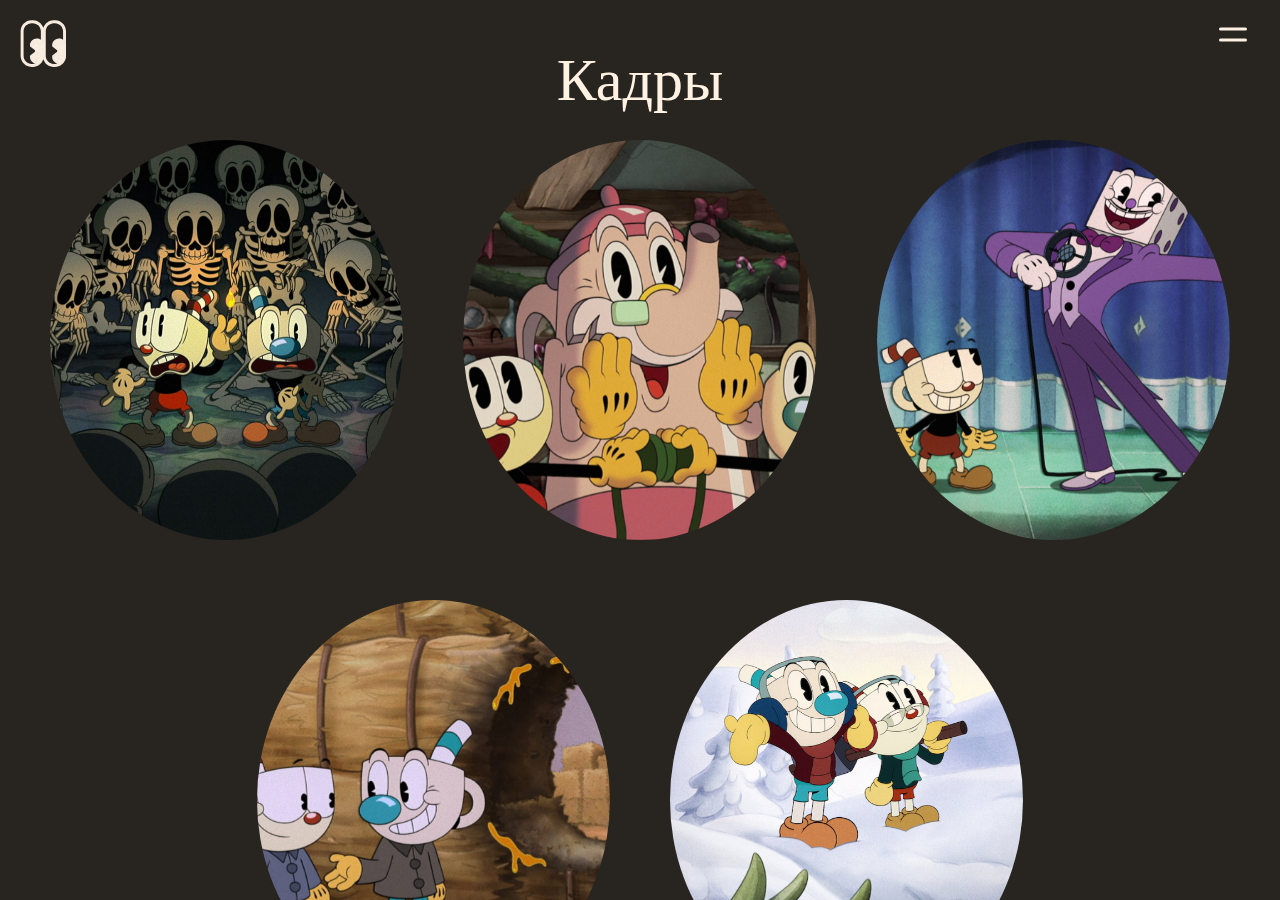
<file: gallery.html>
<!DOCTYPE html>
<html lang="en">

<head>
    <meta charset="UTF-8">
    <meta http-equiv="X-UA-Compatible" content="IE=edge">
    <meta name="viewport" content="width=device-width, initial-scale=1.0">
    <link href="https://fonts.googleapis.com/css2?family=Lato:wght@400;700&display=swap" rel="stylesheet" />
    <link rel="icon" type="image/x-icon" href="/images/favicon.png">
    <link rel="preconnect" href="https://fonts.gstatic.com" crossorigin>
    <link href="https://fonts.googleapis.com/css2?family=Syne:wght@400;800&display=swap" rel="stylesheet">
    <link rel="stylesheet" href="https://cdn.jsdelivr.net/npm/@fancyapps/ui/dist/fancybox.css" />
    <link rel="stylesheet" href="./css/normalize.css">
    <link rel="stylesheet" href="./css/header.css">
    <link rel="stylesheet" href="./css/main.css">
    <link rel="stylesheet" href="./css/style.css" />
    <link rel="stylesheet" href="./css/gallery.css">
    <title>Кадры</title>
</head>

<body>
    <div class="main_container">
        <header class="header_block">
            <div id="overlay">
                <a href="intro.html">Интро</a>
                <a href="characters.html">Персонажи</a>
                <a href="gallery.html">Кадры</a>
                <a href="game.html">Игра</a>
            </div>
            <div class="nav site_container">
                <div class="logo">
                    <a href="./index.html" class="logo">
                        <img src="./images/logoL.svg" alt="" class="logo-image" />
                    </a>
                </div>
                <div id="hamburger">
                    <div></div>
                </div>
            </div>
        </header>
        <div class="site_content_container">
            <section class="section_block_gal">
                <div class="wrapp">

                    <div class="mainTitleGal">Кадры</div>

                    <ul class="gallery">
                        <li class="gallery__item" data-fancybox="gallery" data-src="./images/gallery/1.jpeg">
                            <img src="./images/gallery/1.jpeg" alt="1" class="gallery__img">
                            <span class="zoom">zoom</span>
                            <div class="zoom"></div>
                        </li>
                        <li class="gallery__item" data-fancybox="gallery" data-src="./images/gallery/2.png">
                            <img src="./images/gallery/2.png" alt="2" class="gallery__img">
                            <span class="zoom">zoom</span>
                        </li>
                        <li class="gallery__item" data-fancybox="gallery" data-src="./images/gallery/3.jpg">
                            <img src="./images/gallery/3.jpg" alt="3" class="gallery__img">
                            <span class="zoom">zoom</span>
                        </li>
                        <li class="gallery__item" data-fancybox="gallery" data-src="./images/gallery/4.jpg">
                            <img src="./images/gallery/4.jpg" alt="4" class="gallery__img">
                            <span class="zoom">zoom</span>
                        </li>
                        <li class="gallery__item" data-fancybox="gallery" data-src="./images/gallery/5.jpg">
                            <img src="./images/gallery/5.jpg" alt="5" class="gallery__img">
                            <span class="zoom">zoom</span>
                        </li>
                    </ul>

                </div>
                <!-- </section> -->
        </div>
    </div>
    <script src="https://cdn.jsdelivr.net/npm/@fancyapps/ui@4.0/dist/fancybox.umd.js"></script>
    <script src="./js/gallery.js"></script>
    <script src="./js/app.js"></script>
</body>

</html>
</file>
<file: css/header.css>
/* header style start */
header {
    width: 100vw;
    position: fixed;
    z-index: 1;
    cursor: url(/images/cursor.jpg);
  }
  
/* .header_block{
  position: relative;
} */

  .logo-image {
    padding-top: 20px;
    width: 3rem;
    margin-inline: auto;
  }
  
  .logo,
  .content {
    color: #000000;
  }
  
  .nav {
    width: 100%;
    display: flex;
    justify-content: space-between;
    align-items: center;
    position: sticky;
    top: 0;
    z-index: 3;
    padding-top: 10px;
  }
  
  
  #hamburger {
    opacity: 1;
    cursor: pointer;
    transition: opacity 0.25s linear;
    width: clamp(1.5rem, 2vw + 1.1rem, 6rem);
    height: clamp(2rem, 1.4vw + 1.7rem, 5rem);
    display: flex;
    align-items: center;
  }
  
  #hamburger:hover {
    opacity: 1;
  }
  
  #hamburger div:after,
  #hamburger div:before {
    background-color: var(--main-light-color);
    border-radius: 10px;
    width: clamp(1.5rem, 1vw + 1.1rem, 6rem);
    height: clamp(0.2rem, 0vw + 0.1rem, 0.8rem);
    transition: all 0.15s linear;
  }
  
  #hamburger div:before,
  #hamburger div:after {
    content: "";
    position: absolute;
  }
  
  #hamburger div:before {
    transform: translateY(-200%);
  }
  
  #hamburger div:after {
    transform: translateY(200%);
  }
  
  #hamburger.open div {
    background: transparent;
  }
  
  #hamburger.open div:before {
    transform: rotate(45deg);
  }
  
  #hamburger.open div:after {
    transform: rotate(-45deg);
  }
  
  #overlay {
    position: fixed;
    width: 100%;
    height: 100vh;
    background-color: var(--main-bright-color);
    z-index: 1;
    transform: translateY(-100vh);
    transition: all 0.5s ease-in-out;
    display: flex;
    flex-direction: column;
    justify-content: center;
    align-items: center;
  }
  
  #overlay.menu {
    transform: translateY(0%);
  }
  
  #overlay a {
    font-family: 'Cuphead Memphis';
    text-decoration: none;
    color: var(--main-light-color);
    font-size: clamp(1rem, 4.1vw + 0.2rem, 10rem);
    margin: 2%;
    opacity: 0.5;
    transition: opacity 0.2s linear;
  }
  
  #overlay a:hover {
    opacity: 1;
  }

.maname{
  font-size: 15px;
  bottom: 5%;
  position: absolute;
  color: var(--main-dark-color);
}

  /* header style end */
  

  @media (max-width: 1920px) {
    .maname{
      font-size: 25px;
    }
  }

  @media (max-width: 1600px) {
    .logo-image {
      width: 3.3rem;
    }
    .maname{
      font-size: 20px;
    }
  }

  @media (max-width: 1200px) {
    #overlay a {
      font-size: clamp(1rem, 4.5vw + 0.2rem, 10rem);
    }
    .logo-image {
      width: 3rem;
    }
    .maname{
      font-size: 18px;
    }
  }

  @media (max-width: 1000px) {
    #overlay a {
      font-size: clamp(1rem, 5.1vw + 0.2rem, 10rem);
    }
  }

  @media (max-width: 768px) {
    #overlay a {
      font-size: clamp(1rem, 6.5vw + 0.2rem, 10rem);
    }
    .maname{
      font-size: 20px;
    }
  }

  @media (max-width: 480px) {
    #overlay a {
      font-size: clamp(1rem, 7vw + 0.2rem, 10rem);
    }
  }
</file>
<file: css/main.css>
:root{
    --main-light-color: #FFF2E3;
    --main-dark-color: #282520;
    --main-bright-color: #D86050;
  }

/* @font-face {
  font-family: 'Cuphead Memphis';
  src: url('../fonts/cupheadmemphis_medium.ttf') format("ttf");
  font-weight: normal;
} */
@font-face {
  font-family: 'Cuphead Memphis';
  src: url('../fonts/font.ttf') format("otf");
  font-weight: normal;
}
@font-face {
  font-family: 'Alegreya SC';
  src: url('../fonts/AlegreyaSC-BoldItalic.ttf') format("ttf");
  font-weight: bold;
  font-style: italic;
}
@font-face {
  font-family: 'AlegreyaSans SC';
  src: url('../fonts/AlegreyaSC-Regular.ttf') format("ttf");
  font-weight: normal;
}
@font-face {
  font-family: 'Object Sans';
  src: url('../fonts/ObjectSans-Heavy.otf') format("otf");
  font-weight: bold;
}
@font-face {
  font-family: 'Object Sans';
  src: url('../fonts/ObjectSans-Regular.otf') format("otf");
  font-weight: normal;
}

body{
  font-family: 'Object Sans';
  font-weight: normal;
}

.site_container{
  width: 100%;
  padding: 0 20px;
}
/* 
  .tracker {
    position: fixed;
    z-index: 9999;
    transform: translate(-50%, -50%);
    width: 4rem;
    height: 4rem;
    border-radius: 50%;
    border: 1px solid #d8d8d8;
    pointer-events: none;
    mix-blend-mode: difference;
    opacity: 0;
    transition: top 0.075s, left 0.075s, opacity 0.5s;
  } */
</file>
<file: css/style.css>
* {
    margin: 0;
    padding: 0;
    box-sizing: border-box;
  }
  
  body {
    font-family: 'Object Sans';
    font-weight: normal;
    overflow-x: hidden;
    overflow-y: hidden;
    color: var(--main-light-color);
    background-color: #000;
  }
.header_block{
  z-index: 10;
}
.main{
    align-items: center;
    z-index: 1;
    background-image: url(/images/mainBg.jpg);
    background-repeat: no-repeat;
    background-size: cover;
    background-position: center;
}

  .main_content{
    position:relative;
    margin: 0 auto;
    padding-top: 160px;
    height: 100vh;
    /* margin-top: 140px; */
    text-align: center;
    align-items: center;
  }

  .mainTitles{
    position: relative;
  }
  .mainTitle1,.mainTitle2,  .mainTitle3{
    opacity: 0;
    animation-name: show;
    animation-duration: 5s; 
    animation-fill-mode: forwards;
  }
  
  .mainTitle1{
    font-family: 'Cuphead Memphis';
    font-size: 30px; 
  }
  .mainTitle2{
  font-family: 'Alegreya SC';
    font-weight: bold;
    font-style: italic;
    font-size: 100px;
    margin-top: 10px;
  }

  .mainTitleGal{
    font-family: 'Cuphead Memphis';
    display: flex;
    align-items: center;
    justify-content: center;
    font-weight: normal; 
    font-size: 60px; 
    align-items: center;
    padding-bottom: 30px;

}

  .mainTitle3{
    font-family: 'Cuphead Memphis';
    color: var(--main-bright-color);
    font-size: 18px;
    margin: 0 auto;
    display: flex;
    align-items: center;
  justify-content: center;
    position: absolute;
    bottom: 7%;
    width: 100%;
  }

  .cartoonInfo{
    padding: 0 200px;
    white-space: nowrap;
    display: flex;
    justify-content: center;
	  font-size: 0;
    margin-top: 80px;
    animation-name: show;
    animation-duration: 8s; 
    transform: translateY(-10%);
    animation-fill-mode: forwards;
  }

  .info_item {
    white-space: normal;	
    display: inline-block;
    width: 30%;
    vertical-align: top;
    color: var(--main-light-color);
    /* margin-right: 5%; */
    font-size: 14px;
  }
  /* .cartoonInfo .info_item:last-child {
    margin-right: 0 ;
  } */

  .info_item_title{
    font-family: 'AlegreyaSans SC';
    font-weight: normal;
    font-size: 20px;
    margin-bottom: 20px;
  }

  .info_item_content{
    font-family: 'AlegreyaSans SC';
    font-weight: bold;
    font-style: italic;
    font-size: 20px;
  }

  @keyframes show {
    from {opacity: 0;} 
    to {opacity: 1;
      transform: translateY(0);}
    }

/* image anim */
/* canvas {
  width: 100vw;
  height: 100vh;
  object-fit: cover;
} */
.about_text{
    color: var(--main-light-color);
    font-size: 20px;
    text-align: center;
    font-family: 'Cuphead Memphis';
    margin: 0 auto;
    font-size: 30px;
    padding-top: 270px;
}

.section_block{
  height: 100vh;
  overflow-x: hidden;
  overflow-y: hidden;
} 

.secondSect{
  overflow-x: hidden;
  overflow-y: hidden;
  position: relative;
  background-image: url(/images/try1.jpg);
  background-repeat: no-repeat;
  background-size: cover;
  background-position: center;
}
.stickEyes{
  position: relative;
  transform: translate(-0%, 0%);
  /* background-position: center; */
  top: -130%;
  left: -100%;
  right: 900%;
  width: 200%;

}

.thirdSect{
  position: relative;
  padding-top: 60px;
  /* background-color: var(--main-dark-color); */
  /* margin-top: 100px; */
}


.trailer_vid{
  z-index: 10;
  height: 80vh;
  border-radius: 20px;
}

.video_title{
  font-family: 'Cuphead Memphis';
  font-size: 20px;
}

.video_gallery_wrapper{
  white-space: nowrap;
  display: flex;
}

.video_gallery{
  vertical-align: middle;
  display: flex;
  margin: 0 auto; 
}

.video_item {
  white-space: normal;	
}

.site_content_container{
  height: 100vh;
  overflow-y: scroll;
  scroll-snap-type: y mandatory;
}

.section_block {
  scroll-snap-align: start;
  height: 100vh;
}


.about_game_wrapper{
  width: 100%;
  height: 100%;
  display: flex;
}

.about_game_info{
  /* position: relative; */
  display: flex;
  flex-direction: column;
  width: 35%;
  background-color: var(--main-bright-color);
}

.about_game_title{
  font-family: 'Cuphead Memphis';
  font-size: 30px;
  margin-top: 100px;
}

.about_game_text{
  font-family: 'Object Sans';
  font-size: 18px;
  margin-top: 100px;
  line-height: 1.2;
}

.about_game_img_wrapper{
  width: 50%;
  background-image: url(/images/aboutGame.jpg);
    background-repeat: no-repeat;
    background-size: cover;
    background-position: center;
}

.game_page_arrow_link{
  background-color: var(--main-dark-color);
  width: 15%;
}

.button_style{
  /* position: absolute; */
  bottom: 0;
  text-align: center;
  padding: 20px 100px;
  margin-top: 200px;
  font-size: 20px;
  font-family: 'Cuphead Memphis';
  background-color: var(--main-light-color);
  color: var(--main-bright-color);
}

.button_style:hover{
  background-color: var(--main-bright-color);
  color: var(--main-light-color);
  border: 2px solid var(--main-light-color);
}

.fifthSec{
  position: relative;
  background-color: var(--main-light-color);
  overflow-x: hidden;
  overflow-y: hidden;
  display: flex;
}

.frame_block_title{
  position: relative;
  font-family: 'Cuphead Memphis';
  font-size: 100px;
  color: var(--main-bright-color);
  margin: 0 auto; 
  margin-top: 250px;
}

/* pics frame block start */
.pic1{
  position: absolute;
  top: 10%;
  left: 0%;
  transform: translate(-0%, 0%);
  width: 15%;
}
.colorCirc8{
  position: absolute;
  top: -15%;
  left: -10%;
  transform: translate(-0%, 0%);
  width: 15%;
}
.colorCirc1{
  position: absolute;
  top: 10%;
  left: 20%;
  transform: translate(-0%, 0%);
  width: 3%;
}
.pic2{
  position: absolute;
  top: 25%;
  left: 30%;
  transform: translate(-0%, 0%);
  width: 8%;
}
.colorCirc2{
  position: absolute;
  bottom: 10%;
  left: 5%;
  transform: translate(-0%, 0%);
  width: 7%;
}
.pic3{
  position: absolute;
  top: 50%;
  left: 15%;
  transform: translate(-0%, 0%);
  width: 6%;
}
.colorCirc3{
  position: absolute;
  bottom: 30%;
  left: 25%;
  transform: translate(-0%, 0%);
  width: 3%;
}
.pic4{
  position: absolute;
  bottom: 20%;
  left: 35%;
  transform: translate(-0%, 0%);
  width: 10%;
}
.pic5{
  position: absolute;
  top: 15%;
  right: 0%;
  transform: translate(-0%, 0%);
  width: 10%;
}
.colorCirc7{
  position: absolute;
  top: -10%;
  right: 0%;
  transform: translate(-0%, 0%);
  width: 10%;
}

.pic6{
  position: absolute;
  bottom: 5%;
  right: 10%;
  transform: translate(-0%, 0%);
  width: 15%;
}
.pic7{
  position: absolute;
  top: 50%;
  right: 20%;
  transform: translate(-0%, 0%);
  width: 8%;
}
.colorCirc4{
  position: absolute;
  top: 30%;
  right: 20%;
  transform: translate(-0%, 0%);
  width: 3%;
}
.colorCirc5{
  position: absolute;
  bottom: 20%;
  right: 35%;
  transform: translate(-0%, 0%);
  width: 7%;
}
.colorCirc6{
  position: absolute;
  top: 10%;
  right: 45%;
  transform: translate(-0%, 0%);
  width: 5%;
}
/* pics frame block start */

.frameLink{
  text-decoration: none;
  color: var(--main-bright-color);
}

/*---------------------------------------------*/
@media (max-width: 1920px) {
  .mainTitle1{
    font-size: 40px;
  }
  .mainTitle2{
    font-size: 130px;
  }
  .main_content {
    padding-top: 260px;
  }
  .info_item_title {
    margin-top: 100px;
  }
  .info_item_title {
    font-size: 30px;
  }

}

@media (max-width: 1632px) {
  .main_content {
    padding-top:  160px;
  }
  .mainTitle1{
    font-size: 30px;
  }
  .mainTitle2{
    font-size: 100px;
  }
  .info_item_title {
    font-size: 20px;
  }
}


@media (max-width: 1400px) {
  .stickEyes{
    display: none;
  }
  .frame_block_title{
    margin-top: 300px;
  }
  .colorCirc8 {
    width: 20%;
  }
  .colorCirc7{
    width: 15%;
  }
  .colorCirc2{
    width: 10%;
  }
}


@media (max-width: 1200px) {
  .mainTitle2{
    font-size: 90px;
  }
  .cartoonInfo{
    margin-top: 100px;
  }
  .trailer_vid{
    width: 100%;
  }
   
}

@media (max-width: 1000px) {
  .mainTitle2{
    font-size: 70px;
  }
  .cartoonInfo{
    padding: 0 130px;
  } 
  .about_text{
    font-size: 25px;
    padding-top: 330px;
  }
}

@media (max-width: 850px) {
  .about_game_title{
    font-size: 25px;
  }
  .game_page_arrow_link{
    width: 0%;
  }
  .about_game_img_wrapper{
    width: 65%;
  }
  .about_game_info{
    width: 100%;
  }
  .about_game_img_wrapper{
    background-position: left;
  }
}

@media (max-width: 768px) {
  .mainTitle2{
    font-size: 60px;
  }
  .cartoonInfo{
    padding: 0 100px;
  } 
  .info_item_content{
    font-size: 18px;
  }
  .about_text{
    font-size: 20px;
    padding-top: 330px;
  }
  .about_game_info{
    width: 100%;
  }
  .colorCirc8 {
    width: 20%;
    top: -5%;
  }
  .colorCirc7{
    width: 15%;
    right: 3%;
    top: -5%;
  }
  .pic7{
    width: 15%;
  }
  .pic6{
    width: 20%;
  }
  .pic2{
    display: none;
  }
  .frame_block_title{
    font-size: 80px;
  }
}

@media (max-width: 650px) {
  .cartoonInfo{
    display: none;
  }
  .about_text{
    font-size: 18px;
    padding-top: 330px;
  }
  .about_game_info{
    width: 100%;
  }
  .pic4{
    width: 30%;
    left: 20%;
  }
  .pic5{
    width: 30%;
  }
  .colorCirc7{
    width: 20%;
  }
  .main_content{
    padding-top: 300px;
  }
  
}

@media (max-width: 480px) {
.about_game_img_wrapper{
  width: 0%;
}

.frame_block_title{
  font-size: 70px;
}

}
</file>
<file: css/gallery.css>
/* 1.1.general-setting-pages *************************/
/****************************************************/
:root {
	--pr-color: #fff;
	--second-color: #0a0a0a;
	--cubicbz: cubic-bezier(.9, 0, .1, 1);
	--fz-big: 60px;
}

body {
	background: var(--main-dark-color);
}





/******************************************/
.wrapp {
	position: relative;
	width: 100%;
	height: auto;
	padding: 50px;
	z-index: 1;
}

/* Image Gallery*/
.gallery {
	display: flex;
	justify-content: center;
	flex-wrap: wrap;
	width: 100%;
	height: auto;
	gap: 60px;
}

.gallery__item {
	max-width: calc(33.33% - 40px);
	border-radius: 100%;
	position: relative;
	/* max-width: calc(50% - 40px); */
	width: 100%;
	height: 420px;
	list-style: none;
	overflow: hidden;
	cursor: pointer;
}

.gallery__img {
	display: block;
	width: 100%;
	height: 100%;
	object-fit: cover;
	will-change: transform;
	transition: .8s var(--cubicbz);
}

.gallery__item:hover .gallery__img {
	transform: scale(1.3);
}

.gallery__item::after {
	position: absolute;
	content: '';
	width: 100%;
	height: 100%;
	top: 0;
	left: 0;
	opacity: 0;
	/* backdrop-filter: blur(20px); */
	background: rgba(0, 0, 0, 0.614);
	will-change: opacity;
	pointer-events: none;
	z-index: 2;
	transition: .8s var(--cubicbz);
}

.gallery__item:hover::after {
	opacity: 1;
}

.zoom {
	display: block;
	position: absolute;
    top: 50%;
    left: 65%;
	opacity: 0;
	font-size: 60px;
	text-transform: uppercase;
	will-change: transform, opacity;
	pointer-events: none;
	transform: translate(-50%, -10%);
	color: transparent;
	-webkit-text-stroke: 1px transparent;
	z-index: 3;
	transition: .8s var(--cubicbz);
    background-image: url(/images/logoL.svg);
    background-repeat: no-repeat;
}

.gallery__item:hover .zoom {
	opacity: 1;
	transform: translate(-50%, -50%);
}

/***/
a[data-fancybox] img {
	cursor: zoom-in;
}

.fancybox__backdrop::after {
	content: "";
	position: absolute;
	width: 10%;
	height: 10%;
	filter: blur(2px);
	left: 50%;
	top: 50%;
	transform: scale(11);
	opacity: 0.3;
	background-image: var(--bg-image);
	background-size: cover;
	background-repeat: no-repeat;
	background-position: center center;
}

.fancybox__container {
	--fancybox-bg: var(--main-bright-color);

	--fancybox-thumbs-width: 48px;
	--fancybox-thumbs-ratio: 1;

	--carousel-button-svg-width: 24px;
	--carousel-button-svg-height: 24px;

	--carousel-button-svg-stroke-width: 2.5;
}

.fancybox__nav {
	--carousel-button-svg-width: 24px;
	--carousel-button-svg-height: 24px;
}

.fancybox__nav .carousel__button.is-prev {
	left: 20px;
}

.fancybox__nav .carousel__button.is-next {
	right: 20px;
}

.carousel__button.is-close {
	right: auto;
	top: 20px;
	left: 20px;
}

.fancybox__slide {
	padding: 8px 88px;
}

/* Thumbnails */
.fancybox__thumbs .carousel__slide {
	padding: 8px 8px 16px 8px;
}

.is-nav-selected::after {
	display: none;
}

.fancybox__thumb {
	border-radius: 6px;
	opacity: 0.4;
	transition: .4s;
}

.fancybox__thumb:hover,
.is-nav-selected .fancybox__thumb {
	border-radius: 6px;
	opacity: 1;
}

.is-nav-selected .fancybox__thumb::after {
	display: none;
}


@media (max-width: 1400px) {
    .gallery__item {
		height: 400px;
	}
  }

  @media (max-width: 1200px) {
	.gallery__item {
		height: 300px;
	}
  }
  
  
  @media (max-width: 1000px) {
    .gallery__item {
		max-width: calc(50% - 40px);
	}
	.gallery__item {
		height: 400px;
	}
  }
  
  @media (max-width: 768px) {
    .gallery__item {
		max-width: calc(100% - 40px);
	}
	.gallery__item {
		height: 420px;
	}
  }

  @media (max-width: 480px) {
    .gallery__item {
		height: 300px;
	}
	.mainTitleGal{
		font-size: 40px;
	}
  }
</file>
